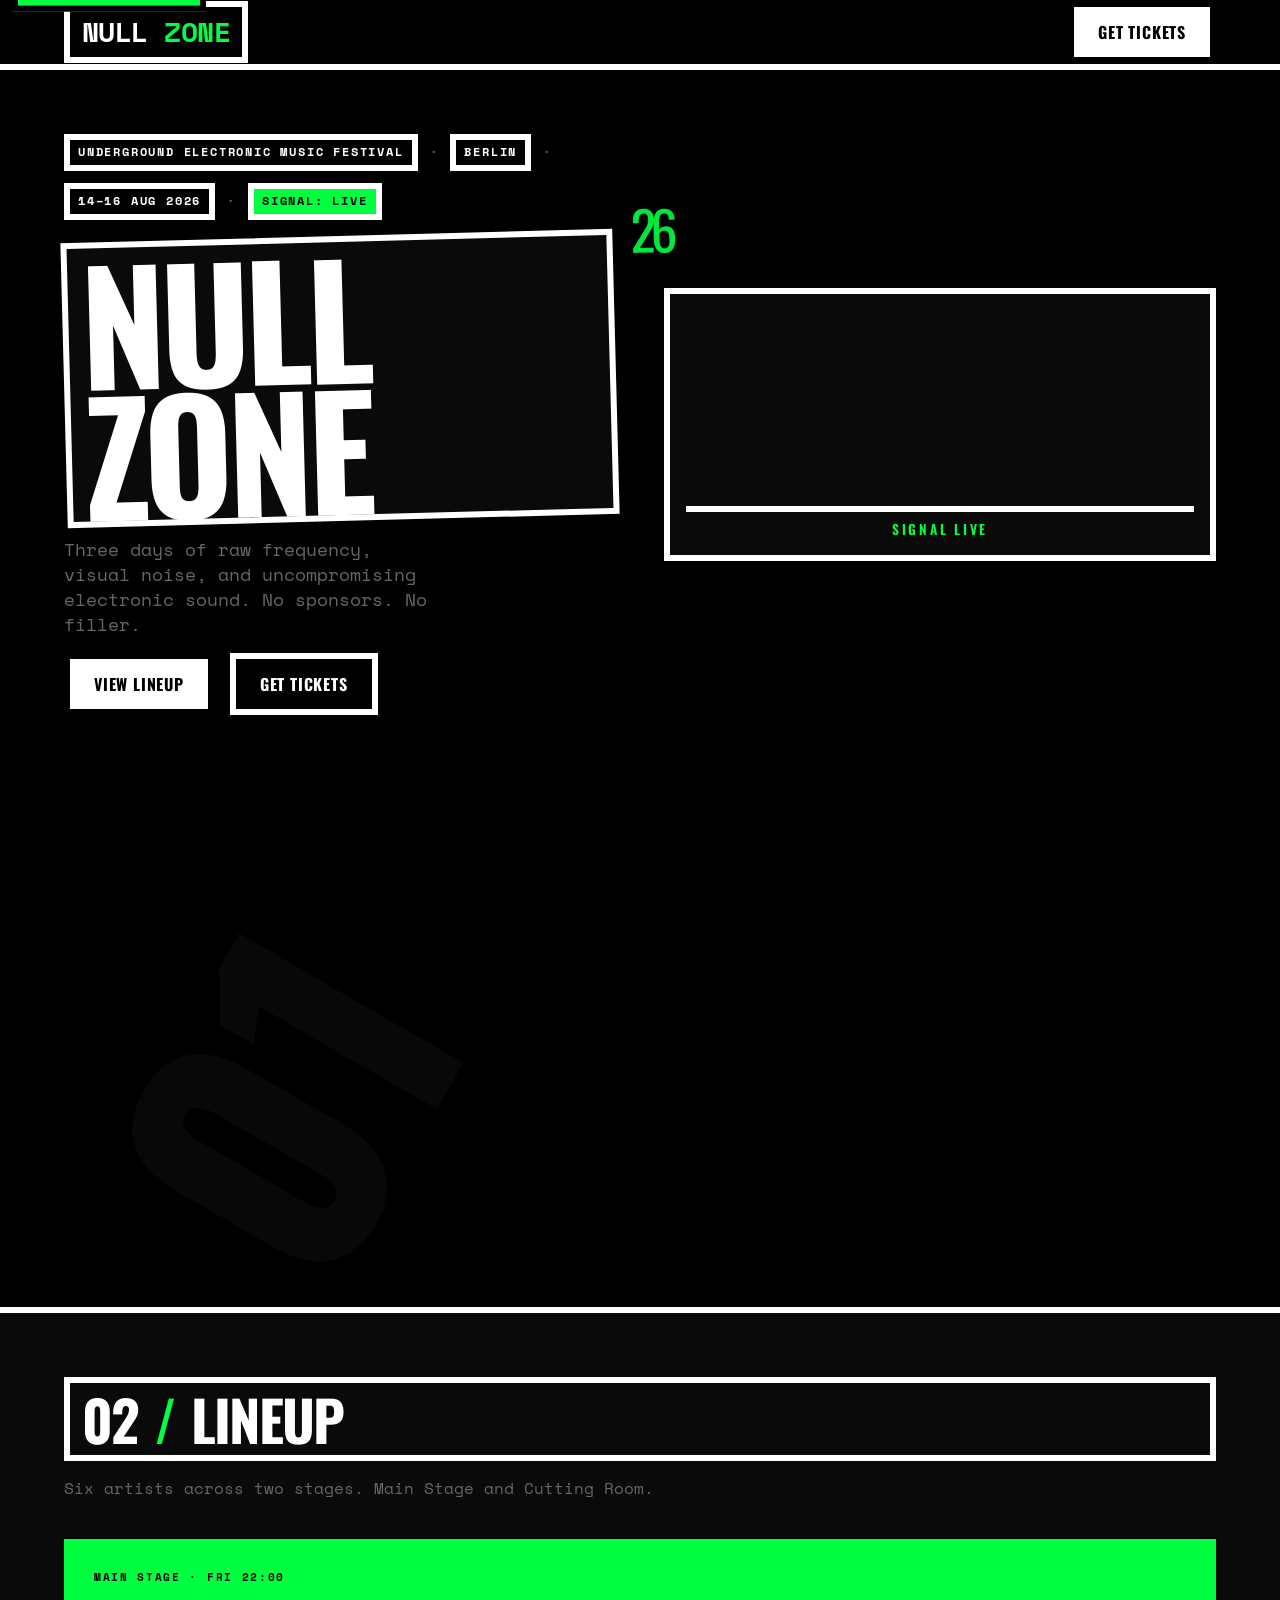
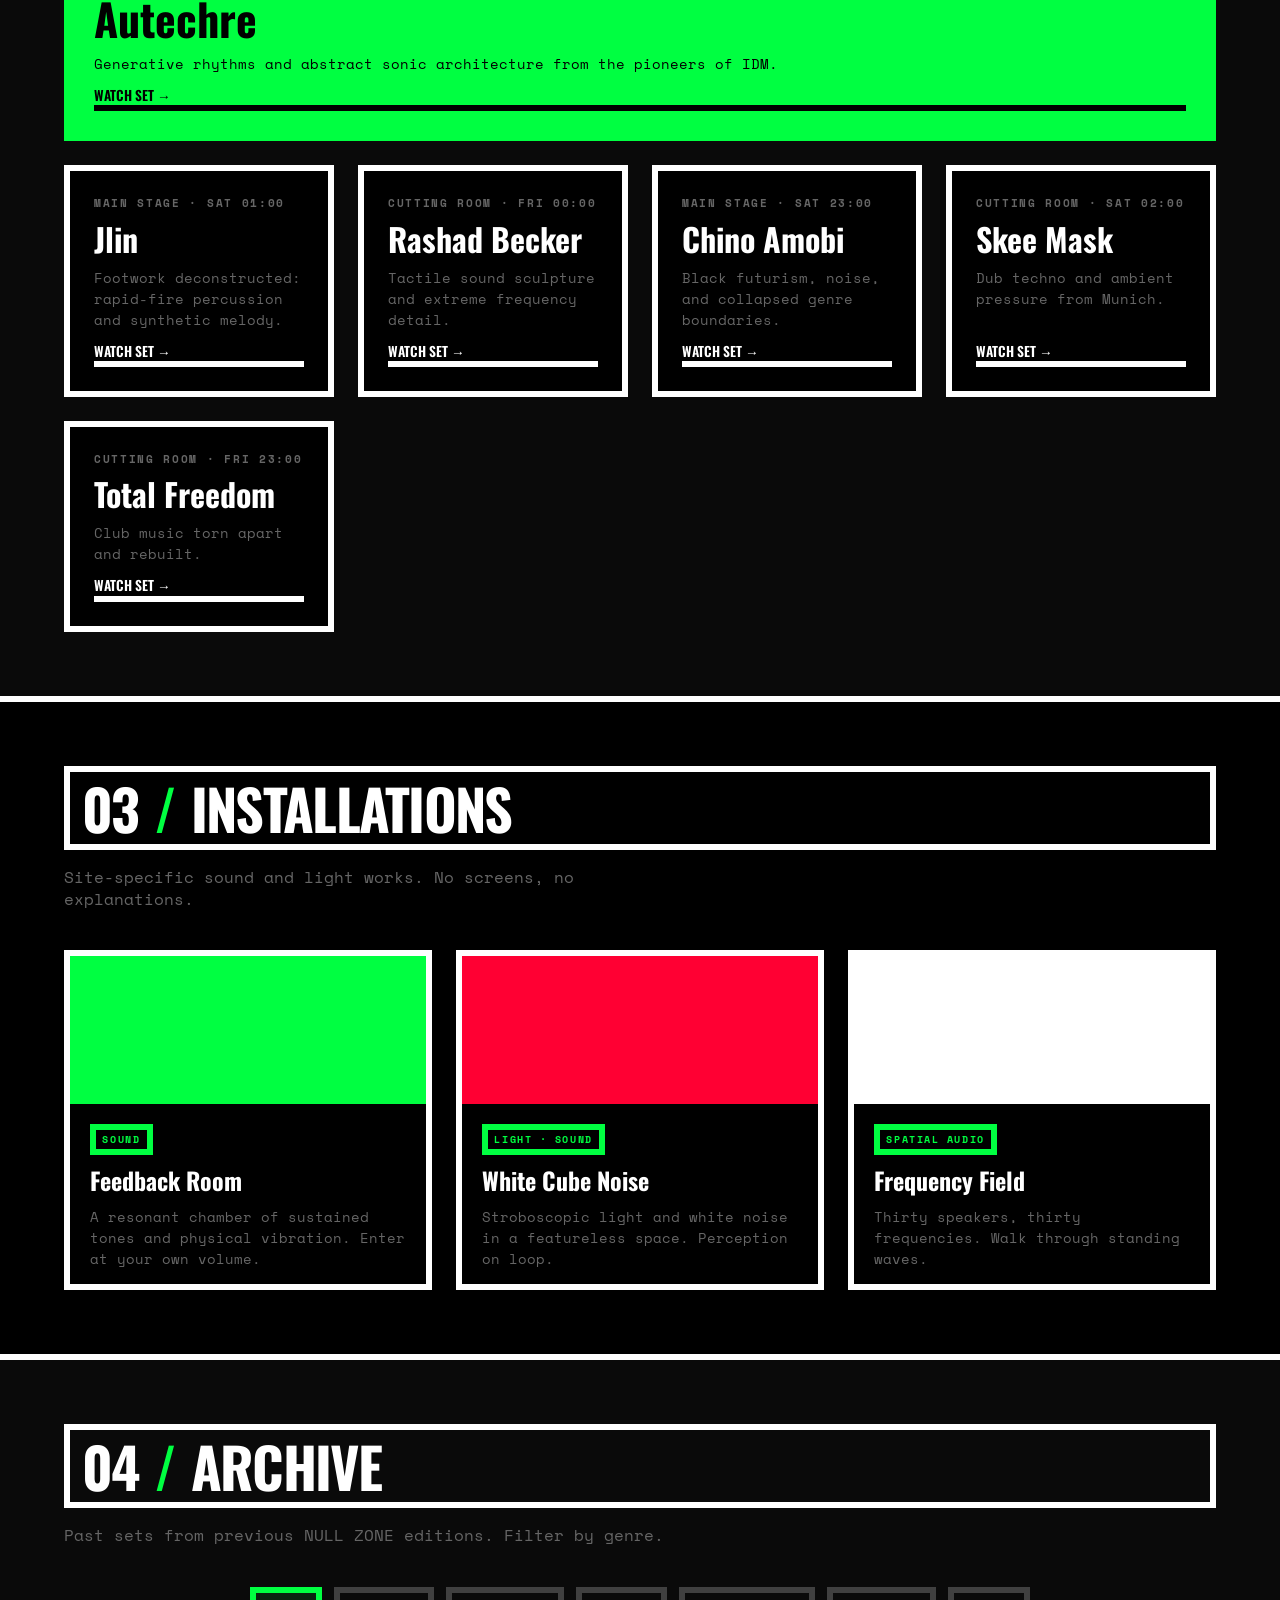
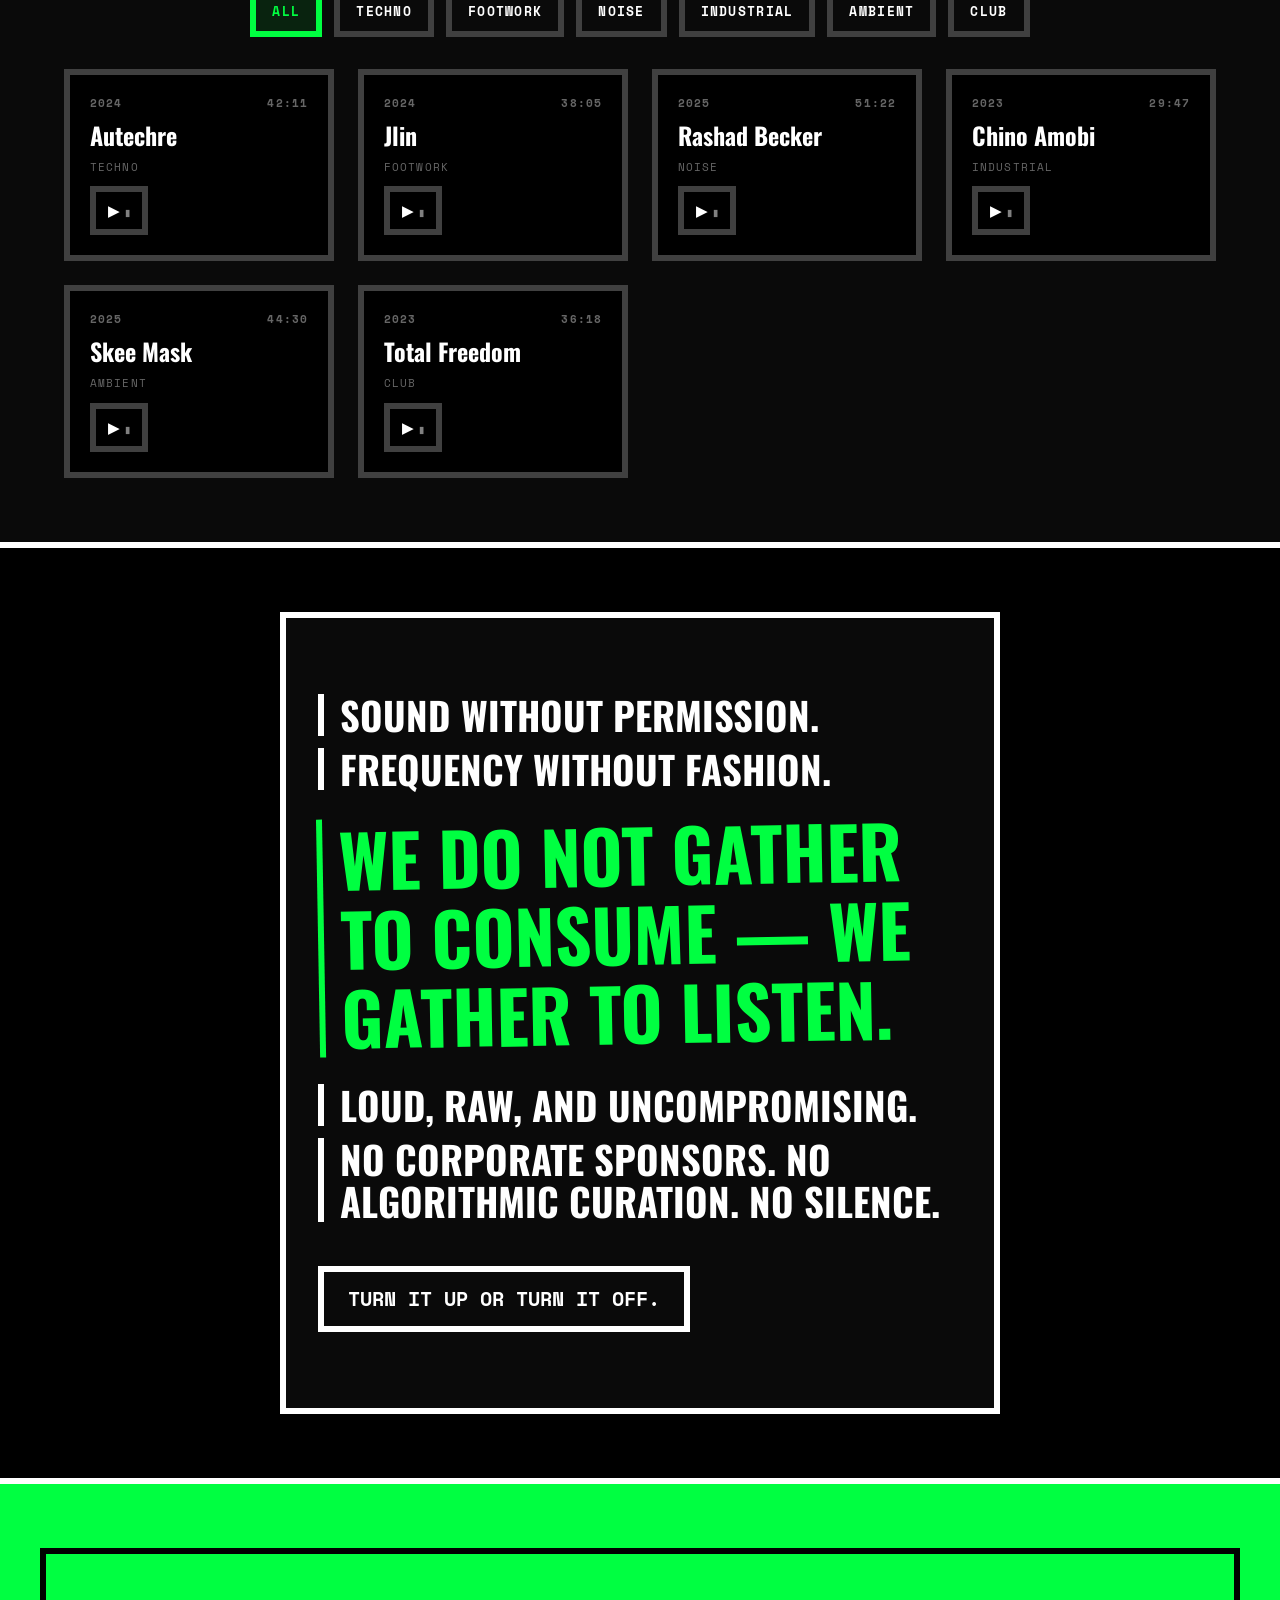
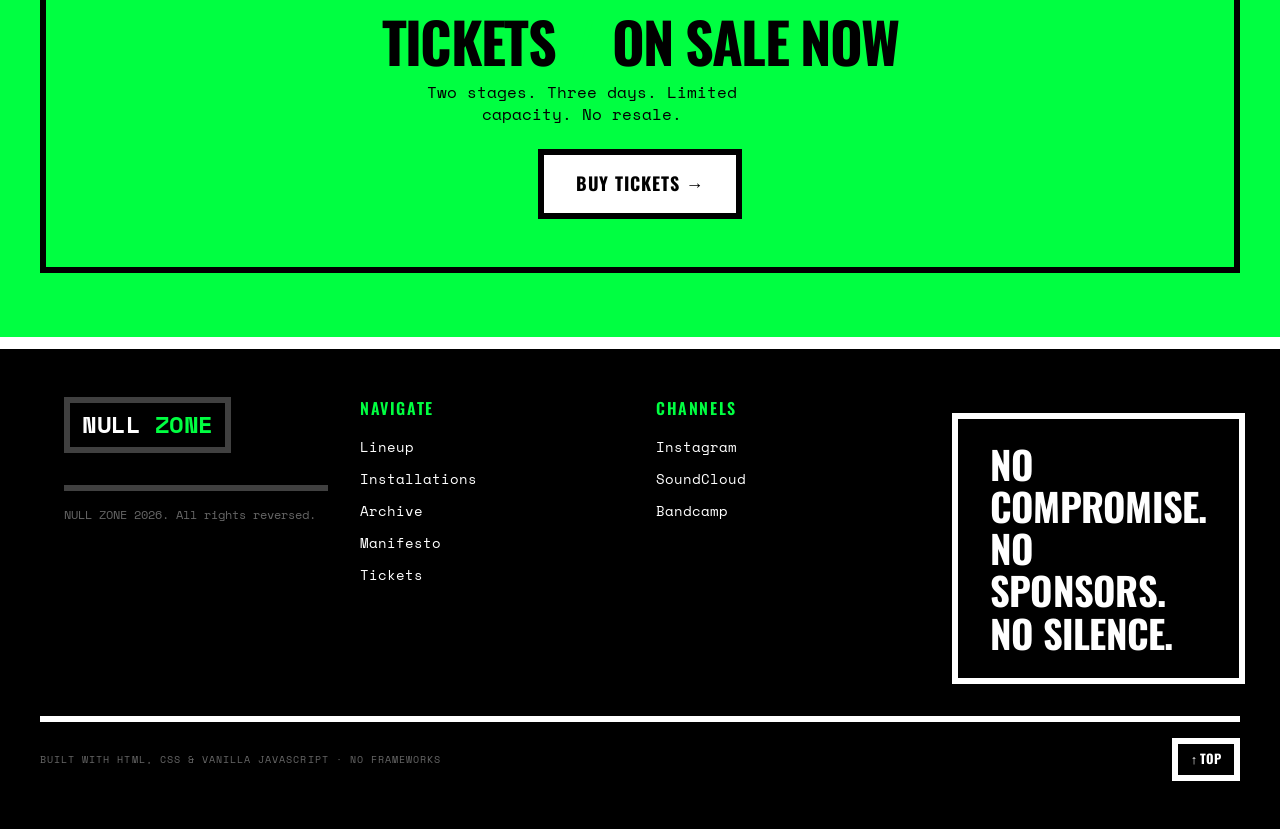
<file: index.html>
<!DOCTYPE html>
<html lang="en">
<head>
  <meta charset="UTF-8">
  <meta name="viewport" content="width=device-width, initial-scale=1.0">
  <title>NULL ZONE — Underground Electronic Music Festival & Archive</title>
  <link rel="preconnect" href="https://fonts.googleapis.com">
  <link rel="preconnect" href="https://fonts.gstatic.com" crossorigin>
  <link href="https://fonts.googleapis.com/css2?family=Space+Mono:ital,wght@0,400;0,700;1,400&family=Oswald:wght@400;600;700&display=swap" rel="stylesheet">
  <link rel="stylesheet" href="style.css">
</head>
<body>

  <a class="skip-link" href="#content">Skip to content</a>

  <header class="site-header" id="header">
    <div class="header-inner container">
      <a class="logo" href="#hero">NULL<span class="accent"> ZONE</span></a>

      <nav class="main-nav" id="main-nav">
        <ul class="nav-list">
          <li><a href="#lineup">Lineup</a></li>
          <li><a href="#installations">Installations</a></li>
          <li><a href="#archive">Archive</a></li>
          <li><a href="#manifesto">Manifesto</a></li>
        </ul>
      </nav>

      <a href="#tickets" class="btn btn--solid nav-cta">Get Tickets</a>

      <button class="nav-toggle" id="nav-toggle" type="button" aria-expanded="false" aria-controls="main-nav" aria-label="Toggle navigation menu">
        <span class="nav-toggle-bar"></span>
        <span class="nav-toggle-bar"></span>
        <span class="nav-toggle-bar"></span>
      </button>
    </div>
  </header>

  <main id="content">

    <!-- ===== HERO ===== -->
    <section class="hero" id="hero" aria-label="Home">
      <div class="container hero-grid">
        <div class="hero-copy">
          <div class="kicker">
            <span class="kicker-item">Underground Electronic Music Festival</span>
            <span class="kicker-sep">·</span>
            <span class="kicker-item">Berlin</span>
            <span class="kicker-sep">·</span>
            <span class="kicker-item">14–16 Aug 2026</span>
            <span class="kicker-sep">·</span>
            <span class="kicker-item kicker-status">Signal: Live</span>
          </div>
          <h1 class="hero-title">NULL ZONE<span class="hero-title-year">26</span></h1>
          <p class="hero-lede">Three days of raw frequency, visual noise, and uncompromising electronic sound. No sponsors. No filler.</p>
          <div class="hero-cta">
            <a href="#lineup" class="btn btn--solid">View Lineup</a>
            <a href="#tickets" class="btn btn--outline">Get Tickets</a>
          </div>
        </div>

        <div class="hero-visual">
          <div class="eq-grid">
            <div class="eq-col">
              <div class="eq-bar" style="--i:1"></div>
              <div class="eq-bar" style="--i:2"></div>
              <div class="eq-bar" style="--i:3"></div>
              <div class="eq-bar" style="--i:4"></div>
              <div class="eq-bar" style="--i:5"></div>
              <div class="eq-bar" style="--i:6"></div>
              <div class="eq-bar" style="--i:7"></div>
            </div>
            <div class="eq-col">
              <div class="eq-bar" style="--i:1"></div>
              <div class="eq-bar" style="--i:2"></div>
              <div class="eq-bar" style="--i:3"></div>
              <div class="eq-bar" style="--i:4"></div>
              <div class="eq-bar" style="--i:5"></div>
              <div class="eq-bar" style="--i:6"></div>
              <div class="eq-bar" style="--i:7"></div>
            </div>
            <div class="eq-col">
              <div class="eq-bar" style="--i:1"></div>
              <div class="eq-bar" style="--i:2"></div>
              <div class="eq-bar" style="--i:3"></div>
              <div class="eq-bar" style="--i:4"></div>
              <div class="eq-bar" style="--i:5"></div>
              <div class="eq-bar" style="--i:6"></div>
              <div class="eq-bar" style="--i:7"></div>
            </div>
          </div>
          <div class="eq-label">SIGNAL LIVE</div>
        </div>

        <div class="hero-number">01</div>
      </div>
    </section>

    <!-- ===== LINEUP ===== -->
    <section class="section section--lineup" id="lineup" aria-label="Lineup">
      <div class="container">
        <div class="section-head">
          <h2 class="section-title">02 <span class="section-title-slash">/</span> Lineup</h2>
          <p class="section-lede">Six artists across two stages. Main Stage and Cutting Room.</p>
        </div>

        <div class="lineup-grid">
          <article class="artist-card artist-card--featured">
            <div class="artist-stage">Main Stage · Fri 22:00</div>
            <h3 class="artist-name">Autechre</h3>
            <p class="artist-desc">Generative rhythms and abstract sonic architecture from the pioneers of IDM.</p>
            <a href="#" class="artist-link">Watch set <span class="arrow">→</span></a>
          </article>

          <article class="artist-card">
            <div class="artist-stage">Main Stage · Sat 01:00</div>
            <h3 class="artist-name">Jlin</h3>
            <p class="artist-desc">Footwork deconstructed: rapid-fire percussion and synthetic melody.</p>
            <a href="#" class="artist-link">Watch set <span class="arrow">→</span></a>
          </article>

          <article class="artist-card">
            <div class="artist-stage">Cutting Room · Fri 00:00</div>
            <h3 class="artist-name">Rashad Becker</h3>
            <p class="artist-desc">Tactile sound sculpture and extreme frequency detail.</p>
            <a href="#" class="artist-link">Watch set <span class="arrow">→</span></a>
          </article>

          <article class="artist-card">
            <div class="artist-stage">Main Stage · Sat 23:00</div>
            <h3 class="artist-name">Chino Amobi</h3>
            <p class="artist-desc">Black futurism, noise, and collapsed genre boundaries.</p>
            <a href="#" class="artist-link">Watch set <span class="arrow">→</span></a>
          </article>

          <article class="artist-card">
            <div class="artist-stage">Cutting Room · Sat 02:00</div>
            <h3 class="artist-name">Skee Mask</h3>
            <p class="artist-desc">Dub techno and ambient pressure from Munich.</p>
            <a href="#" class="artist-link">Watch set <span class="arrow">→</span></a>
          </article>

          <article class="artist-card">
            <div class="artist-stage">Cutting Room · Fri 23:00</div>
            <h3 class="artist-name">Total Freedom</h3>
            <p class="artist-desc">Club music torn apart and rebuilt.</p>
            <a href="#" class="artist-link">Watch set <span class="arrow">→</span></a>
          </article>
        </div>
      </div>
    </section>

    <!-- ===== INSTALLATIONS ===== -->
    <section class="section section--installations" id="installations" aria-label="Installations">
      <div class="container">
        <div class="section-head">
          <h2 class="section-title">03 <span class="section-title-slash">/</span> Installations</h2>
          <p class="section-lede">Site-specific sound and light works. No screens, no explanations.</p>
        </div>

        <div class="install-grid">
          <div class="install-card">
            <div class="install-visual" style="background:var(--accent);"></div>
            <div class="install-body">
              <span class="install-tag">Sound</span>
              <h3 class="install-title">Feedback Room</h3>
              <p class="install-desc">A resonant chamber of sustained tones and physical vibration. Enter at your own volume.</p>
            </div>
          </div>

          <div class="install-card">
            <div class="install-visual" style="background:var(--accent2);"></div>
            <div class="install-body">
              <span class="install-tag">Light · Sound</span>
              <h3 class="install-title">White Cube Noise</h3>
              <p class="install-desc">Stroboscopic light and white noise in a featureless space. Perception on loop.</p>
            </div>
          </div>

          <div class="install-card">
            <div class="install-visual" style="background:#ffffff;"></div>
            <div class="install-body">
              <span class="install-tag">Spatial Audio</span>
              <h3 class="install-title">Frequency Field</h3>
              <p class="install-desc">Thirty speakers, thirty frequencies. Walk through standing waves.</p>
            </div>
          </div>
        </div>
      </div>
    </section>

    <!-- ===== ARCHIVE (INTERACTIVE) ===== -->
    <section class="section section--archive" id="archive" aria-label="Archive">
      <div class="container">
        <div class="section-head">
          <h2 class="section-title">04 <span class="section-title-slash">/</span> Archive</h2>
          <p class="section-lede">Past sets from previous NULL ZONE editions. Filter by genre.</p>
        </div>

        <div class="filter-bar">
          <button class="filter-btn filter-btn--active" data-filter="all">All</button>
          <button class="filter-btn" data-filter="techno">Techno</button>
          <button class="filter-btn" data-filter="footwork">Footwork</button>
          <button class="filter-btn" data-filter="noise">Noise</button>
          <button class="filter-btn" data-filter="industrial">Industrial</button>
          <button class="filter-btn" data-filter="ambient">Ambient</button>
          <button class="filter-btn" data-filter="club">Club</button>
        </div>

        <div class="archive-grid" id="archive-grid">
          <article class="set-card" data-genre="techno">
            <div class="set-meta">
              <span class="set-year">2024</span>
              <span class="set-duration">42:11</span>
            </div>
            <h3 class="set-title">Autechre</h3>
            <span class="set-genre">Techno</span>
            <button class="set-play" type="button" aria-label="Play Autechre 2024 set">▶</button>
          </article>

          <article class="set-card" data-genre="footwork">
            <div class="set-meta">
              <span class="set-year">2024</span>
              <span class="set-duration">38:05</span>
            </div>
            <h3 class="set-title">Jlin</h3>
            <span class="set-genre">Footwork</span>
            <button class="set-play" type="button" aria-label="Play Jlin 2024 set">▶</button>
          </article>

          <article class="set-card" data-genre="noise">
            <div class="set-meta">
              <span class="set-year">2025</span>
              <span class="set-duration">51:22</span>
            </div>
            <h3 class="set-title">Rashad Becker</h3>
            <span class="set-genre">Noise</span>
            <button class="set-play" type="button" aria-label="Play Rashad Becker 2025 set">▶</button>
          </article>

          <article class="set-card" data-genre="industrial">
            <div class="set-meta">
              <span class="set-year">2023</span>
              <span class="set-duration">29:47</span>
            </div>
            <h3 class="set-title">Chino Amobi</h3>
            <span class="set-genre">Industrial</span>
            <button class="set-play" type="button" aria-label="Play Chino Amobi 2023 set">▶</button>
          </article>

          <article class="set-card" data-genre="ambient">
            <div class="set-meta">
              <span class="set-year">2025</span>
              <span class="set-duration">44:30</span>
            </div>
            <h3 class="set-title">Skee Mask</h3>
            <span class="set-genre">Ambient</span>
            <button class="set-play" type="button" aria-label="Play Skee Mask 2025 set">▶</button>
          </article>

          <article class="set-card" data-genre="club">
            <div class="set-meta">
              <span class="set-year">2023</span>
              <span class="set-duration">36:18</span>
            </div>
            <h3 class="set-title">Total Freedom</h3>
            <span class="set-genre">Club</span>
            <button class="set-play" type="button" aria-label="Play Total Freedom 2023 set">▶</button>
          </article>
        </div>
      </div>
    </section>

    <!-- ===== MANIFESTO ===== -->
    <section class="section section--manifesto" id="manifesto" aria-label="Manifesto">
      <div class="container manifesto-inner">
        <div class="manifesto-copy">
          <p class="manifesto-line">Sound without permission.</p>
          <p class="manifesto-line">Frequency without fashion.</p>
          <p class="manifesto-line manifesto-line--big">We do not gather to consume — we gather to listen.</p>
          <p class="manifesto-line">Loud, raw, and uncompromising.</p>
          <p class="manifesto-line">No corporate sponsors. No algorithmic curation. No silence.</p>
          <p class="manifesto-line manifesto-line--close">Turn it up or turn it off.</p>
        </div>
      </div>
    </section>

    <!-- ===== TICKETS CTA ===== -->
    <section class="section section--tickets" id="tickets" aria-label="Tickets">
      <div class="container tickets-inner">
        <div class="tickets-copy">
          <h2 class="tickets-title">Tickets <span class="tickets-divider">/</span> On Sale Now</h2>
          <p class="tickets-desc">Two stages. Three days. Limited capacity. No resale.</p>
        </div>
        <a href="https://example.com/tickets" class="btn btn--solid tickets-btn" target="_blank" rel="noopener">Buy Tickets →</a>
      </div>
    </section>

  </main>

  <!-- ===== FOOTER ===== -->
  <footer class="site-footer" id="footer">
    <div class="container footer-grid">
      <div class="footer-col footer-logo">
        <a class="logo" href="#hero">NULL<span class="accent"> ZONE</span></a>
        <p class="footer-copy">NULL ZONE 2026. All rights reversed.</p>
      </div>

      <div class="footer-col footer-nav">
        <h3 class="footer-heading">Navigate</h3>
        <ul>
          <li><a href="#lineup">Lineup</a></li>
          <li><a href="#installations">Installations</a></li>
          <li><a href="#archive">Archive</a></li>
          <li><a href="#manifesto">Manifesto</a></li>
          <li><a href="#tickets">Tickets</a></li>
        </ul>
      </div>

      <div class="footer-col footer-social">
        <h3 class="footer-heading">Channels</h3>
        <ul class="social-list">
          <li><a href="https://instagram.com/nullzone" target="_blank" rel="noopener">Instagram</a></li>
          <li><a href="https://soundcloud.com/nullzone" target="_blank" rel="noopener">SoundCloud</a></li>
          <li><a href="https://bandcamp.com/nullzone" target="_blank" rel="noopener">Bandcamp</a></li>
        </ul>
      </div>

      <div class="footer-col footer-close">
        <p class="footer-statement">No compromise.<br>No sponsors.<br>No silence.</p>
      </div>
    </div>

    <div class="footer-bar container">
      <p class="footer-bar-text">Built with HTML, CSS & Vanilla JavaScript · No frameworks</p>
      <a href="#top" class="footer-top">↑ Top</a>
    </div>
  </footer>

  <script src="script.js" defer></script>
</body>
</html>
</file>
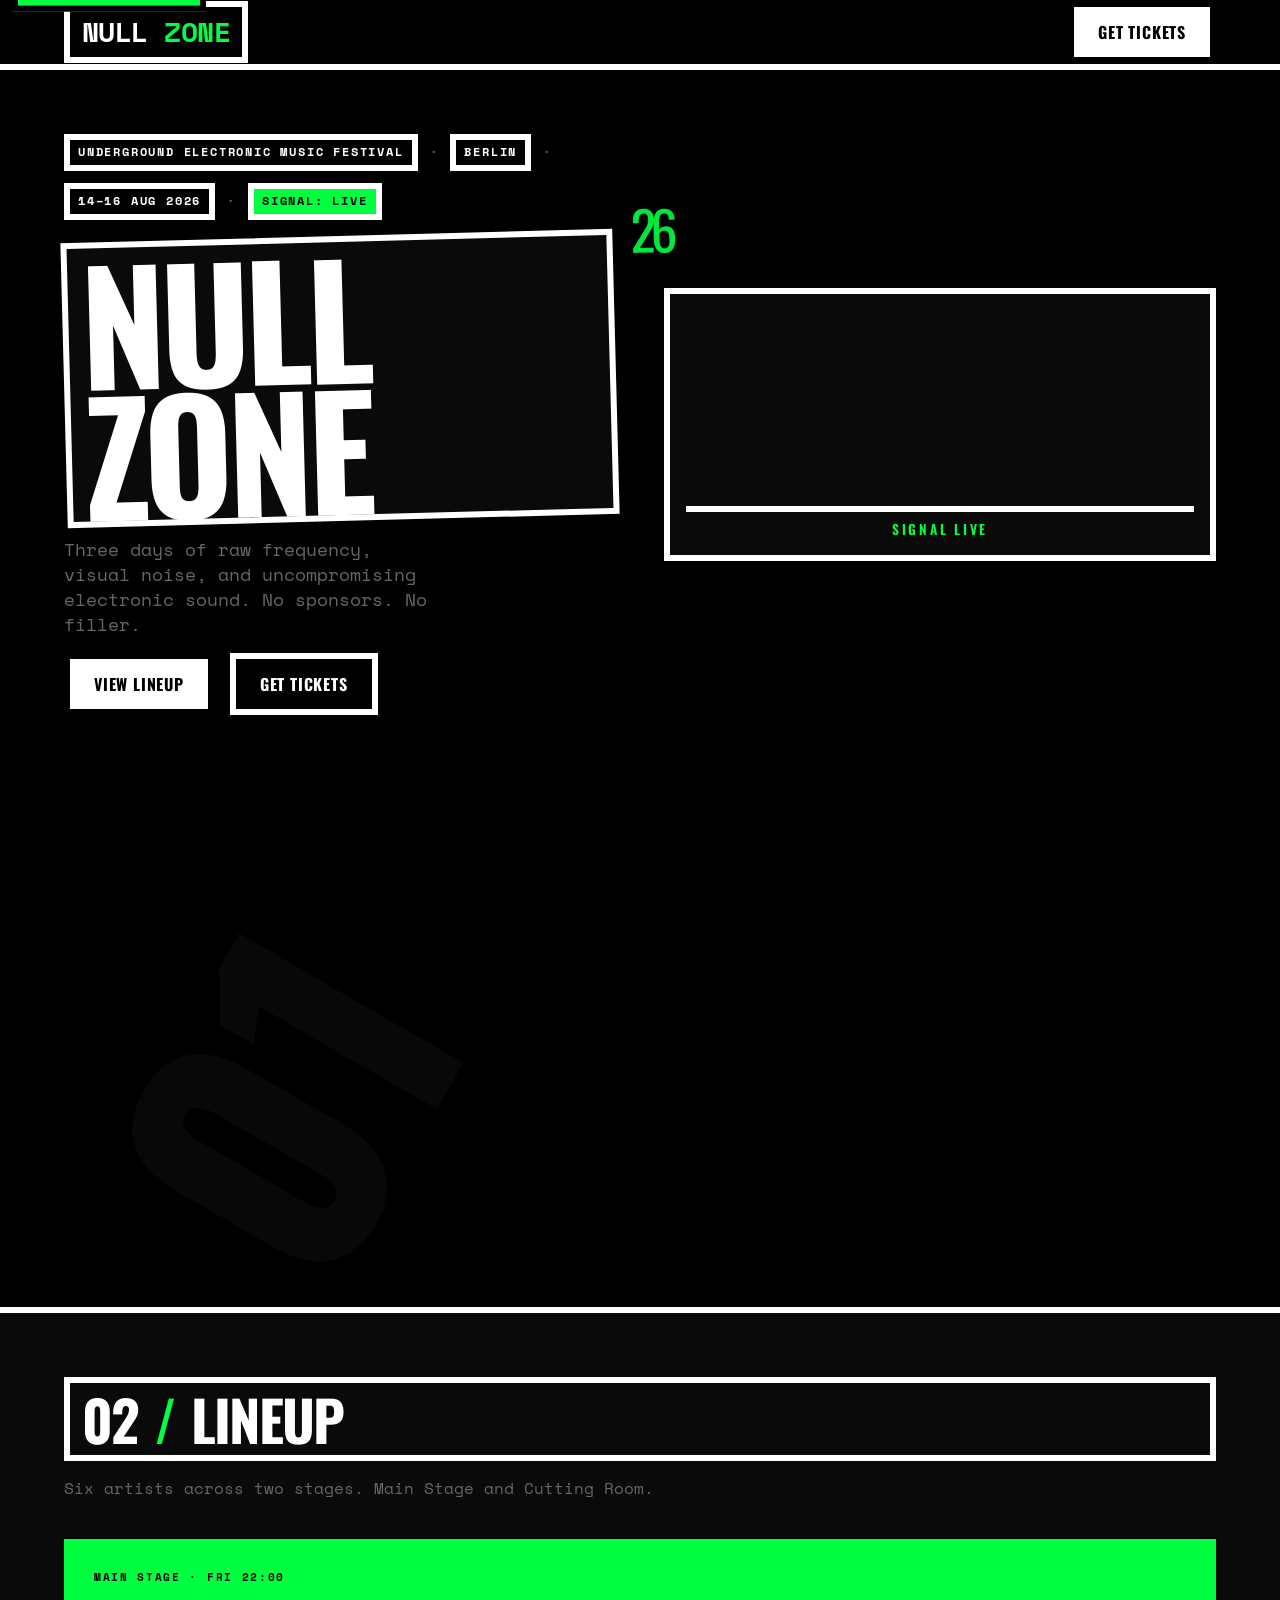
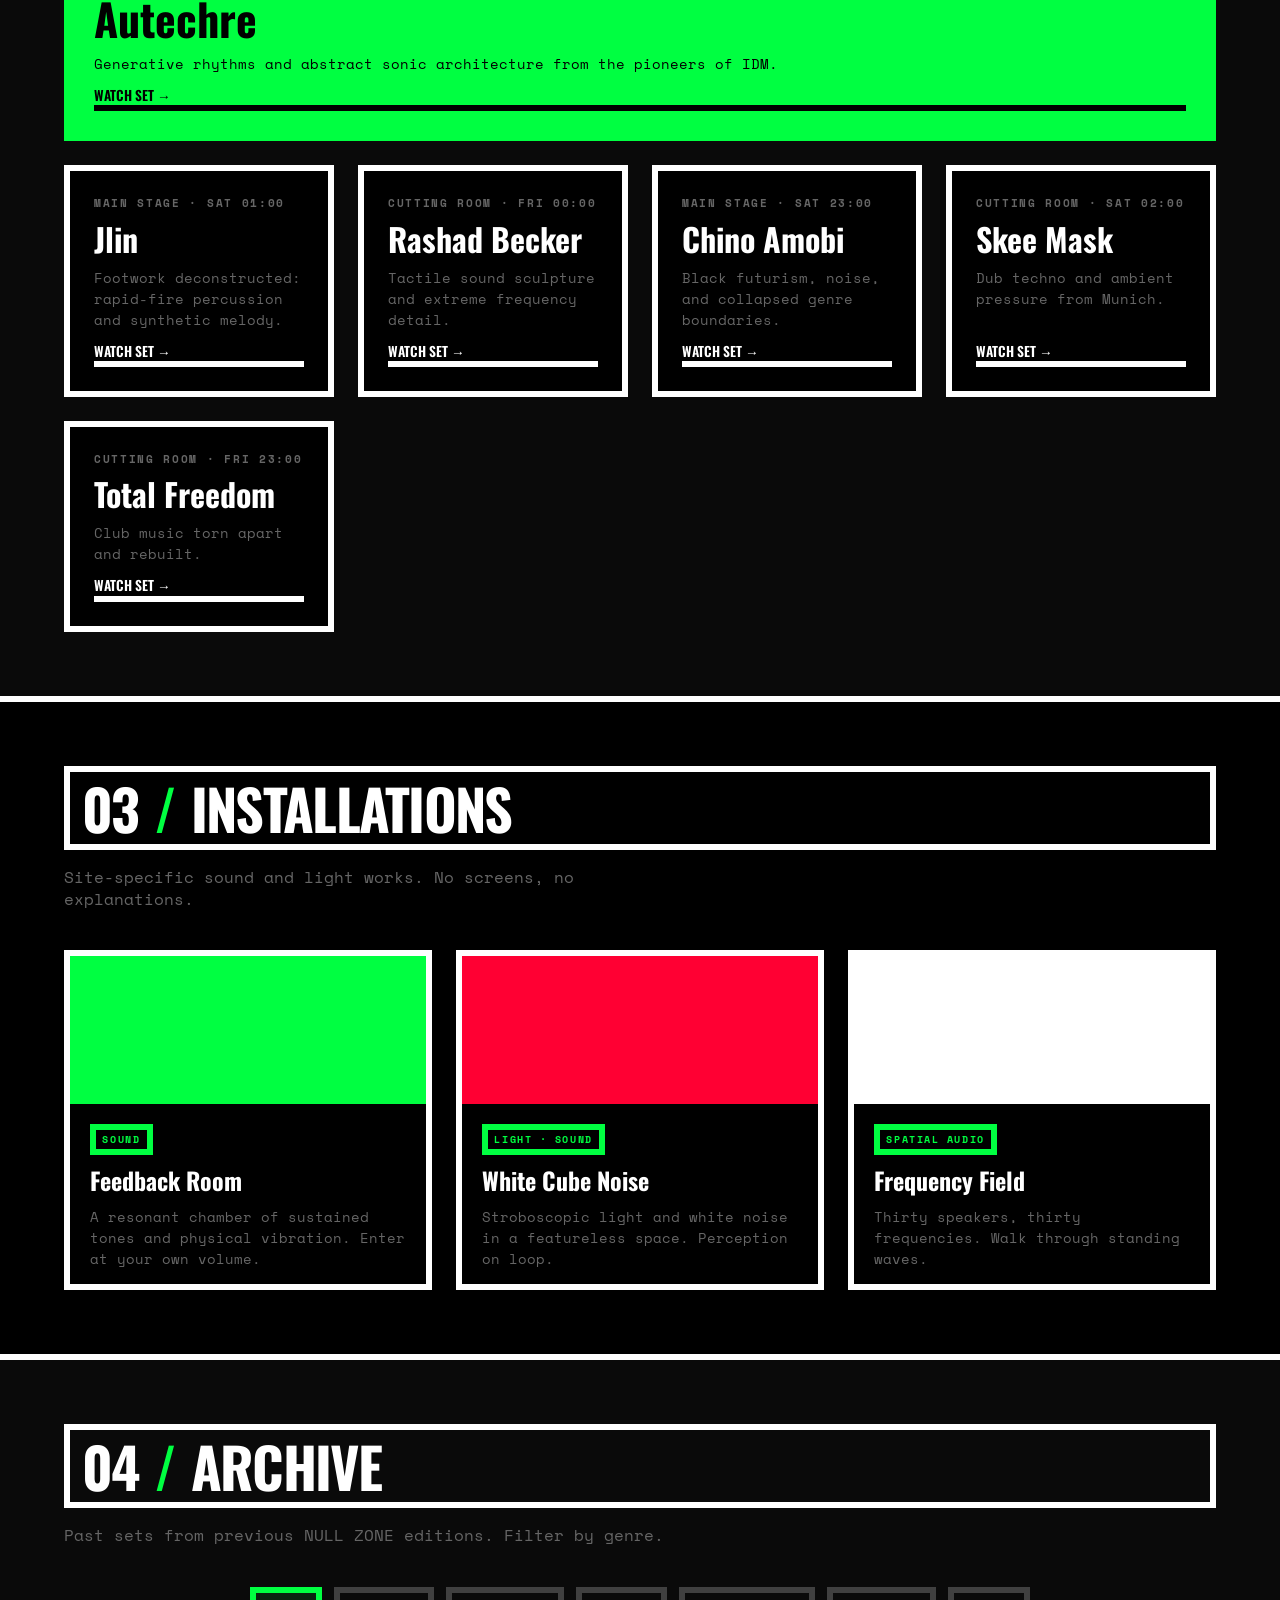
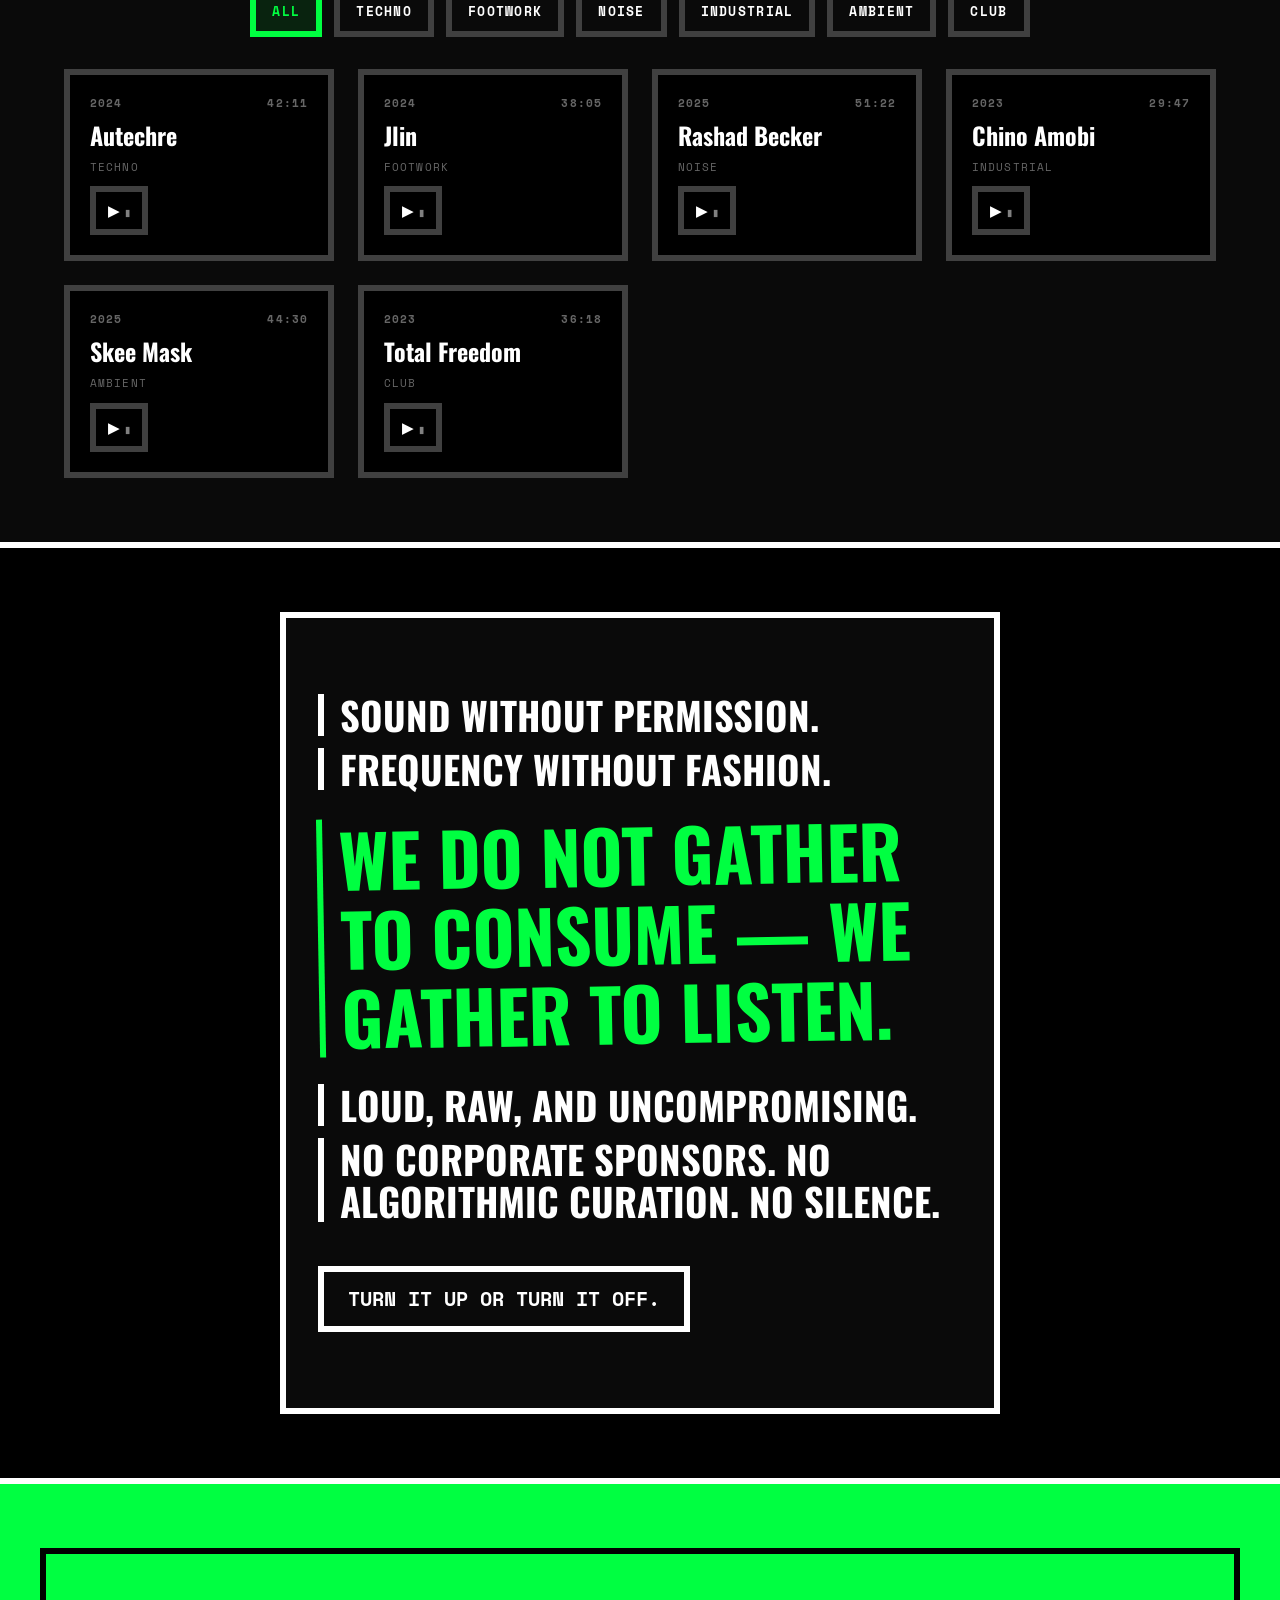
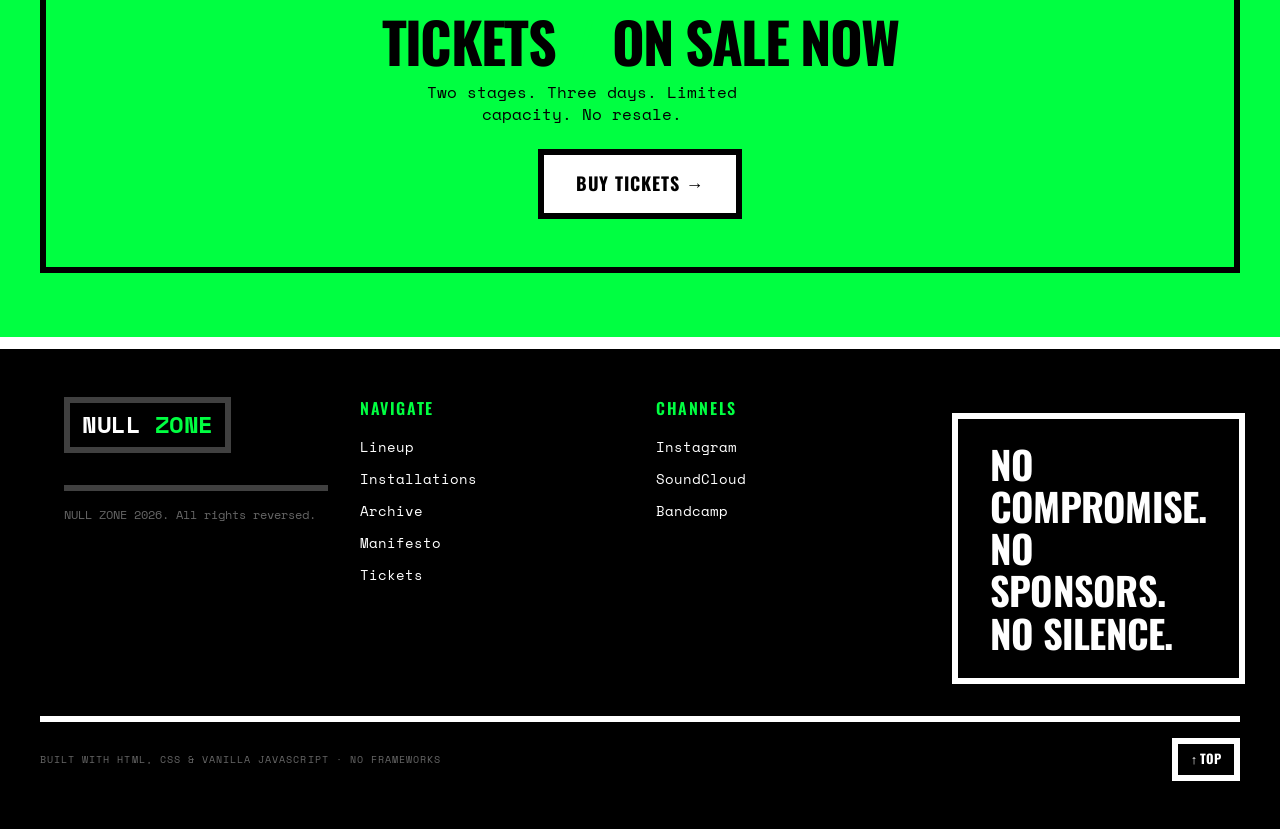
<file: temp.html>
<!DOCTYPE html>
<html lang="en">
<head>
  <meta charset="UTF-8">
  <meta name="viewport" content="width=device-width, initial-scale=1.0">
  <meta http-equiv="refresh" content="0; url=brutalist-website/">
  <title>NULL ZONE</title>
</head>
<body>
  <p>Redirecting to <a href="brutalist-website/">NULL ZONE</a>…</p>
</body>
</html>
</file>
<file: style.css>
/* ==========================================================================
   NULL ZONE — Brutalist Electronic Music Festival
   ========================================================================== */

/* Design tokens */
:root {
  --bg: #000000;
  --fg: #ffffff;
  --accent: #00ff41;
  --accent-hover: #00cc33;
  --accent2: #ff0033;
  --border: #ffffff;
  --border-dim: #404040;
  --surface: #0a0a0a;
  --muted: #666666;
  --font-mono: 'Space Mono', 'Courier New', monospace;
  --font-sans: 'Oswald', 'Impact', sans-serif;
  --bw: 6px;
  --transition: 0.15s ease;
  --max-width: 1200px;
}

*,
*::before,
*::after {
  box-sizing: border-box;
  margin: 0;
  padding: 0;
}

html {
  scroll-behavior: smooth;
}

@media (prefers-reduced-motion: reduce) {
  html {
    scroll-behavior: auto;
  }
  *,
  *::before,
  *::after {
    animation-duration: 0.01ms !important;
    animation-iteration-count: 1 !important;
    transition-duration: 0.01ms !important;
  }
}

body {
  background: var(--bg);
  color: var(--fg);
  font-family: var(--font-mono);
  font-size: 16px;
  line-height: 1.4;
  text-rendering: optimizeSpeed;
}

a {
  color: inherit;
  text-decoration: none;
}

img {
  display: block;
  max-width: 100%;
}

.container {
  width: 100%;
  max-width: var(--max-width);
  padding: 0 1.5rem;
  margin: 0 auto;
}

/* Skip link */
.skip-link {
  position: absolute;
  top: calc(var(--bw) * 2);
  left: calc(var(--bw) * 2);
  background: var(--accent);
  color: var(--bg);
  padding: 0.5rem 1rem;
  font-weight: 700;
  transform: translatey(-100%);
  transition: transform 0.2s;
  z-index: 1000;
  border: var(--bw) solid var(--bg);
}

.skip-link:focus {
  transform: translatey(0);
  outline: none;
  border-color: var(--fg);
}

/* ===== Header ===== */
.site-header {
  position: sticky;
  top: 0;
  z-index: 100;
  border-bottom: var(--bw) solid var(--border);
}

.header-inner {
  display: flex;
  align-items: center;
  justify-content: space-between;
  gap: 1rem;
  min-height: 4rem;
  flex-wrap: wrap;
}

.logo {
  font-family: var(--font-mono);
  font-size: 1.75rem;
  font-weight: 700;
  text-transform: uppercase;
  letter-spacing: -0.02em;
  border: var(--bw) solid var(--border);
  padding: 0.35rem 0.75rem;
  display: inline-block;
  transition: border-color var(--transition), background var(--transition), color var(--transition);
}

.logo:hover {
  background: var(--fg);
  color: var(--bg);
}

.logo .accent {
  color: var(--accent);
}

.logo:hover .accent {
  color: var(--bg);
}

.main-nav {
  position: absolute;
  top: 100%;
  left: 0;
  right: 0;
  background: var(--bg);
  border-bottom: var(--bw) solid var(--border);
  padding: 1rem;
  display: none;
}

.nav-list {
  display: flex;
  flex-wrap: wrap;
  gap: 0.5rem;
  list-style: none;
}

.nav-list a {
  font-family: var(--font-sans);
  font-size: 1.125rem;
  font-weight: 600;
  text-transform: uppercase;
  border: var(--bw) solid var(--border-dim);
  padding: 0.5rem 0.75rem;
  display: block;
  transition: border-color var(--transition), color var(--transition), background var(--transition);
}

.nav-list a:hover,
.nav-list a:focus-visible {
  border-color: var(--fg);
  color: var(--accent);
}

.nav-list a:focus-visible {
  outline: none;
  box-shadow: 0 0 0 4px var(--accent);
}

.nav-cta {
  font-family: var(--font-sans);
  font-weight: 700;
  text-transform: uppercase;
  background: var(--fg);
  color: var(--bg);
  border: var(--bw) solid var(--bg);
  padding: 0.6rem 1.25rem;
  font-size: 1rem;
  transition: background var(--transition), color var(--transition), border-color var(--transition);
}

.nav-cta:hover,
.nav-cta:focus-visible {
  background: var(--accent);
  border-color: var(--accent);
  color: var(--bg);
}

.nav-cta:focus-visible {
  outline: none;
  box-shadow: 0 0 0 4px var(--accent);
}

.nav-toggle {
  display: none;
  background: none;
  border: var(--bw) solid var(--border);
  padding: 0.5rem;
  cursor: pointer;
  z-index: 110;
}

.nav-toggle:focus-visible {
  outline: none;
  box-shadow: 0 0 0 4px var(--accent);
}

.nav-toggle-bar {
  display: block;
  width: 24px;
  height: 4px;
  background: var(--fg);
  margin: 5px 0;
  transition: transform 0.2s, opacity 0.2s, background var(--transition);
}

.nav-toggle[aria-expanded="true"] .nav-toggle-bar:nth-child(1) {
  transform: translatey(9px) rotate(45deg);
}

.nav-toggle[aria-expanded="true"] .nav-toggle-bar:nth-child(2) {
  opacity: 0;
}

.nav-toggle[aria-expanded="true"] .nav-toggle-bar:nth-child(3) {
  transform: translatey(-9px) rotate(-45deg);
}

/* ===== Hero ===== */
.hero {
  padding: 4rem 0 6rem;
  border-bottom: var(--bw) solid var(--border);
  position: relative;
  overflow: hidden;
}

.hero-grid {
  display: grid;
  grid-template-columns: 1fr 1fr;
  gap: 3rem;
  align-items: center;
}

.hero-copy {
  display: flex;
  flex-direction: column;
  gap: 1rem;
}

.kicker {
  display: flex;
  flex-wrap: wrap;
  align-items: center;
  gap: 0.75rem;
  font-size: 0.75rem;
  font-weight: 700;
  letter-spacing: 0.15em;
  text-transform: uppercase;
}

.kicker-item {
  border: var(--bw) solid var(--border);
  padding: 0.25rem 0.5rem;
  white-space: nowrap;
}

.kicker-sep {
  color: var(--muted);
}

.kicker-status {
  background: var(--accent);
  color: var(--bg);
}

.hero-title {
  font-family: var(--font-sans);
  font-size: clamp(4rem, 12vw, 14rem);
  font-weight: 700;
  line-height: 0.85;
  text-transform: uppercase;
  letter-spacing: -0.04em;
  margin: 0;
  position: relative;
  display: inline-block;
  border: var(--bw) solid var(--border);
  padding: 0.5rem 0.75rem 0.25rem;
  background: var(--surface);
  transform: rotate(-1.5deg);
}

.hero-title-year {
  position: absolute;
  top: -10%;
  right: -12%;
  font-size: 0.35em;
  font-weight: 400;
  color: var(--accent);
  opacity: 0.9;
}

.hero-lede {
  font-size: 1.125rem;
  max-width: 34ch;
  color: var(--muted);
}

.hero-cta {
  display: flex;
  gap: 1rem;
  flex-wrap: wrap;
}

.hero-visual {
  display: flex;
  flex-direction: column;
  align-items: center;
  gap: 1rem;
  position: relative;
  border: var(--bw) solid var(--border);
  padding: 1rem;
  background: var(--surface);
}

.eq-grid {
  display: grid;
  grid-template-columns: repeat(3, 1fr);
  gap: 0.5rem;
}

.eq-col {
  display: flex;
  flex-direction: column-reverse;
  gap: 0.5rem;
  height: 180px;
  width: 100%;
}

.eq-bar {
  width: 100%;
  background: var(--accent);
  animation: eq 1.2s ease-in-out infinite alternate;
}

.eq-bar:nth-child(2) { animation-duration: 1s; animation-delay: 0.2s; }
.eq-bar:nth-child(3) { animation-duration: 1.4s; animation-delay: 0.4s; }
.eq-bar:nth-child(4) { animation-duration: 0.9s; animation-delay: 0.1s; }
.eq-bar:nth-child(5) { animation-duration: 1.3s; animation-delay: 0.3s; }
.eq-bar:nth-child(6) { animation-duration: 1.1s; animation-delay: 0.5s; }
.eq-bar:nth-child(7) { animation-duration: 1.5s; animation-delay: 0.6s; }

@keyframes eq {
  0% { height: 20%; background: var(--accent); }
  100% { height: 95%; background: var(--accent2); }
}

.eq-label {
  font-family: var(--font-sans);
  font-size: 0.85rem;
  font-weight: 600;
  text-transform: uppercase;
  letter-spacing: 0.2em;
  color: var(--accent);
  border-top: var(--bw) solid var(--border);
  padding-top: 0.5rem;
  width: 100%;
  text-align: center;
}

.hero-number {
  position: absolute;
  top: 50%;
  left: 50%;
  transform: translate(-50%, -50%) rotate(-60deg);
  font-family: var(--font-sans);
  font-size: clamp(8rem, 25vw, 30rem);
  font-weight: 700;
  color: rgba(255, 255, 255, 0.03);
  z-index: 0;
  text-transform: uppercase;
  pointer-events: none;
  white-space: nowrap;
}

.hero-grid > * {
  position: relative;
  z-index: 1;
}

/* ===== Buttons ===== */
.btn {
  font-family: var(--font-sans);
  font-weight: 700;
  text-transform: uppercase;
  letter-spacing: 0.05em;
  border: var(--bw) solid;
  padding: 0.85rem 1.5rem;
  font-size: 1rem;
  display: inline-block;
  cursor: pointer;
  transition: background var(--transition), color var(--transition), border-color var(--transition), transform var(--transition);
}

.btn:focus-visible {
  outline: none;
  box-shadow: 0 0 0 4px var(--accent);
}

.btn:active {
  transform: translate(2px, 2px);
}

.btn--solid {
  background: var(--fg);
  color: var(--bg);
  border-color: var(--bg);
}

.btn--solid:hover,
.btn--solid:focus-visible {
  background: var(--accent);
  border-color: var(--accent);
  color: var(--bg);
}

.btn--outline {
  background: transparent;
  color: var(--fg);
  border-color: var(--border);
}

.btn--outline:hover,
.btn--outline:focus-visible {
  background: var(--fg);
  color: var(--bg);
  border-color: var(--fg);
}

/* ===== Sections ===== */
.section {
  padding: 4rem 0;
  border-bottom: var(--bw) solid var(--border);
}

.section--lineup {
  background: var(--surface);
}

.section--installations {
  background: var(--bg);
}

.section--archive {
  background: var(--surface);
}

.section--manifesto {
  background: var(--bg);
}

.section--tickets {
  background: var(--accent);
  color: var(--bg);
}

.section-head {
  display: flex;
  flex-direction: column;
  gap: 0.75rem;
  margin-bottom: 2.5rem;
  position: relative;
}

.section-title {
  font-family: var(--font-sans);
  font-size: clamp(2rem, 5vw, 3.5rem);
  font-weight: 700;
  text-transform: uppercase;
  letter-spacing: -0.03em;
  line-height: 1;
  display: inline-block;
  border: var(--bw) solid var(--border);
  padding: 0.5rem 0.75rem;
  margin-bottom: 0.25rem;
}

.section-title-slash {
  font-weight: 400;
  color: var(--accent);
  margin: 0 0.25rem;
}

.section-lede {
  font-size: 1rem;
  color: var(--muted);
  max-width: 60ch;
}

/* ===== Lineup grid ===== */
.lineup-grid {
  display: grid;
  grid-template-columns: repeat(auto-fit, minmax(260px, 1fr));
  gap: 1.5rem;
}

.artist-card {
  border: var(--bw) solid var(--border);
  padding: 1.5rem;
  background: var(--bg);
  display: flex;
  flex-direction: column;
  gap: 0.75rem;
  transition: border-color var(--transition), background var(--transition);
}

.artist-card:hover,
.artist-card:focus-within {
  border-color: var(--accent);
  background: var(--accent);
  color: var(--bg);
}

.artist-card--featured {
  grid-column: 1 / -1;
  border-color: var(--accent);
  background: var(--accent);
  color: var(--bg);
}

.artist-card--featured:hover {
  border-color: var(--fg);
  background: var(--fg);
  color: var(--bg);
}

.artist-stage {
  font-size: 0.7rem;
  font-weight: 700;
  letter-spacing: 0.15em;
  text-transform: uppercase;
  color: var(--muted);
}

.artist-card--featured .artist-stage {
  color: var(--bg);
}

.artist-name {
  font-family: var(--font-sans);
  font-size: 2rem;
  font-weight: 700;
  line-height: 1;
}

.artist-card--featured .artist-name {
  font-size: 2.75rem;
}

.artist-desc {
  font-size: 0.875rem;
  color: var(--muted);
  line-height: 1.5;
}

.artist-card--featured .artist-desc {
  color: var(--bg);
}

.artist-link {
  font-family: var(--font-sans);
  font-weight: 600;
  text-transform: uppercase;
  font-size: 0.85rem;
  border-bottom: var(--bw) solid currentColor;
  display: inline-block;
  margin-top: auto;
  transition: transform var(--transition), color var(--transition);
}

.artist-link:hover,
.artist-link:focus-visible {
  transform: translatex(8px);
  color: var(--accent);
}

.artist-card--featured .artist-link:hover {
  color: var(--accent2);
}

.arrow {
  display: inline-block;
  transition: transform var(--transition);
}

.artist-link:hover .arrow {
  transform: translatex(4px);
}

/* ===== Installations ===== */
.install-grid {
  display: grid;
  grid-template-columns: repeat(auto-fit, minmax(280px, 1fr));
  gap: 1.5rem;
}

.install-card {
  border: var(--bw) solid var(--border);
  height: 340px;
  display: flex;
  flex-direction: column;
  overflow: hidden;
  background: var(--bg);
  transition: transform var(--transition), border-color var(--transition);
}

.install-card:hover,
.install-card:focus-within {
  transform: translate(4px, -4px);
  border-color: var(--accent);
}

.install-visual {
  height: 45%;
  width: 100%;
}

.install-body {
  padding: 1.25rem;
  display: flex;
  flex-direction: column;
  gap: 0.75rem;
  height: 55%;
}

.install-tag {
  font-size: 0.65rem;
  font-weight: 700;
  letter-spacing: 0.15em;
  text-transform: uppercase;
  color: var(--accent);
  border: var(--bw) solid var(--accent);
  padding: 0.15rem 0.4rem;
  display: inline-block;
  width: fit-content;
}

.install-title {
  font-family: var(--font-sans);
  font-size: 1.5rem;
  font-weight: 700;
  line-height: 1.1;
}

.install-desc {
  font-size: 0.875rem;
  color: var(--muted);
  line-height: 1.5;
  margin-top: auto;
}

/* ===== Archive (interactive) ===== */
.filter-bar {
  display: flex;
  flex-wrap: wrap;
  gap: 0.75rem;
  margin-bottom: 2rem;
  justify-content: center;
}

.filter-btn {
  font-family: var(--font-mono);
  font-size: 0.8rem;
  font-weight: 700;
  text-transform: uppercase;
  letter-spacing: 0.1em;
  border: var(--bw) solid var(--border-dim);
  background: transparent;
  color: var(--fg);
  padding: 0.6rem 1rem;
  cursor: pointer;
  transition: border-color var(--transition), color var(--transition), background var(--transition);
}

.filter-btn:hover,
.filter-btn:focus-visible {
  border-color: var(--accent);
  color: var(--accent);
}

.filter-btn:focus-visible {
  outline: none;
  box-shadow: 0 0 0 4px var(--accent);
}

.filter-btn--active {
  border-color: var(--accent);
  color: var(--accent);
  background: rgba(0, 255, 65, 0.1);
}

.filter-btn--active:hover {
  background: var(--accent);
  color: var(--bg);
}

.archive-grid {
  display: grid;
  grid-template-columns: repeat(auto-fill, minmax(220px, 1fr));
  gap: 1.5rem;
}

.set-card {
  border: var(--bw) solid var(--border-dim);
  background: var(--bg);
  padding: 1.25rem;
  position: relative;
  overflow: hidden;
  transition: border-color var(--transition), transform var(--transition);
  display: flex;
  flex-direction: column;
  gap: 0.75rem;
}

.set-card:hover,
.set-card:focus-within {
  border-color: var(--fg);
  z-index: 2;
}

.set-card.is-playing {
  border-color: var(--accent);
  background: var(--accent);
  color: var(--bg);
  animation: play-glitch 0.15s steps(2, end) infinite alternate;
}

@keyframes play-glitch {
  0% { transform: translate(0); }
  100% { transform: translate(2px, -2px); }
}

.set-meta {
  display: flex;
  justify-content: space-between;
  font-size: 0.7rem;
  font-weight: 700;
  letter-spacing: 0.1em;
  text-transform: uppercase;
  color: var(--muted);
}

.set-card.is-playing .set-meta {
  color: var(--bg);
}

.set-title {
  font-family: var(--font-sans);
  font-size: 1.5rem;
  font-weight: 700;
  line-height: 1;
}

.set-card.is-playing .set-title {
  color: var(--bg);
}

.set-genre {
  font-size: 0.7rem;
  text-transform: uppercase;
  letter-spacing: 0.1em;
  color: var(--muted);
}

.set-card.is-playing .set-genre {
  color: var(--bg);
}

.set-play {
  font-family: var(--font-mono);
  font-weight: 700;
  font-size: 0.9rem;
  border: var(--bw) solid var(--border-dim);
  background: transparent;
  color: var(--fg);
  padding: 0.5rem 0.75rem;
  cursor: pointer;
  margin-top: auto;
  align-self: flex-start;
  transition: border-color var(--transition), background var(--transition), color var(--transition);
}

.set-play:hover,
.set-play:focus-visible {
  border-color: var(--accent);
  color: var(--accent);
}

.set-play:focus-visible {
  outline: none;
  box-shadow: 0 0 0 4px var(--accent);
}

.set-card.is-playing .set-play {
  border-color: var(--bg);
  background: var(--bg);
  color: var(--accent);
}

.set-card:not(.is-playing) .set-play::after {
  content: " ▮";
  font-size: 0.6em;
  opacity: 0.5;
}

/* ===== Manifesto ===== */
.manifesto-inner {
  max-width: 720px;
  margin: 0 auto;
  border: var(--bw) solid var(--border);
  padding: 4rem 2rem;
  position: relative;
  overflow: hidden;
  background: var(--surface);
}

.manifesto-copy {
  position: relative;
  z-index: 1;
}

.manifesto-line {
  font-family: var(--font-sans);
  font-size: clamp(1.75rem, 3vw, 2.75rem);
  font-weight: 700;
  line-height: 1.1;
  text-transform: uppercase;
  border-left: var(--bw) solid var(--border);
  padding-left: 1rem;
  margin: 0.75rem 0;
  display: block;
}

.manifesto-line--big {
  font-size: clamp(3rem, 6vw, 4.5rem);
  color: var(--accent);
  border-left-color: var(--accent);
  transform: rotate(-1deg);
  margin: 1.5rem 0 2rem;
}

.manifesto-line--close {
  font-family: var(--font-mono);
  font-size: 1.25rem;
  font-weight: 700;
  border: var(--bw) solid var(--fg);
  padding: 1rem 1.5rem;
  display: inline-block;
  margin-top: 2rem;
  transition: background var(--transition), color var(--transition), border-color var(--transition);
}

.manifesto-line--close:hover,
.manifesto-line--close:focus-visible {
  background: var(--fg);
  color: var(--bg);
  border-color: var(--fg);
}

.manifesto-line--close:focus-visible {
  outline: none;
  box-shadow: 0 0 0 4px var(--accent);
}

/* ===== Tickets CTA ===== */
.tickets-inner {
  border: var(--bw) solid var(--bg);
  padding: 3rem 2rem;
  display: flex;
  flex-direction: column;
  gap: 1.5rem;
  align-items: center;
  text-align: center;
}

.tickets-title {
  font-family: var(--font-sans);
  font-size: clamp(2rem, 5vw, 3.5rem);
  font-weight: 700;
  text-transform: uppercase;
  letter-spacing: -0.03em;
}

.tickets-divider {
  font-weight: 400;
  color: var(--accent);
  margin: 0 0.4rem;
}

.tickets-desc {
  font-size: 1rem;
  max-width: 40ch;
}

.tickets-btn {
  font-size: 1.125rem;
  padding: 1rem 2rem;
  border-color: var(--bg);
}

/* ===== Footer ===== */
.site-footer {
  background: var(--bg);
  border-top: var(--bw) solid var(--border);
  padding: 3rem 0 2rem;
}

.footer-grid {
  display: grid;
  grid-template-columns: repeat(auto-fit, minmax(180px, 1fr));
  gap: 2rem;
  margin-bottom: 2rem;
}

.footer-logo .logo {
  font-size: 1.5rem;
  margin-bottom: 1rem;
  border-color: var(--border-dim);
}

.footer-copy {
  font-size: 0.75rem;
  color: var(--muted);
  border-top: var(--bw) solid var(--border-dim);
  padding-top: 1rem;
  margin-top: 1rem;
}

.footer-heading {
  font-family: var(--font-sans);
  font-size: 1rem;
  font-weight: 600;
  text-transform: uppercase;
  letter-spacing: 0.1em;
  margin-bottom: 1rem;
  color: var(--accent);
}

.footer-nav ul {
  list-style: none;
}

.footer-nav li {
  margin-bottom: 0.6rem;
}

.footer-nav a {
  font-size: 0.875rem;
  border-bottom: 2px solid transparent;
  padding-bottom: 2px;
  transition: border-color var(--transition), color var(--transition);
}

.footer-nav a:hover,
.footer-nav a:focus-visible {
  color: var(--accent);
  border-color: var(--accent);
}

.footer-nav a:focus-visible {
  outline: none;
}

.social-list {
  list-style: none;
}

.social-list li {
  margin-bottom: 0.6rem;
}

.social-list a {
  font-size: 0.875rem;
  border-bottom: 2px solid transparent;
  padding-bottom: 2px;
  transition: border-color var(--transition), color var(--transition);
}

.social-list a:hover,
.social-list a:focus-visible {
  color: var(--accent);
  border-color: var(--accent);
}

.social-list a:focus-visible {
  outline: none;
}

.footer-statement {
  font-family: var(--font-sans);
  font-size: clamp(1.5rem, 3vw, 2.5rem);
  font-weight: 700;
  line-height: 1.1;
  text-transform: uppercase;
  letter-spacing: -0.02em;
  border: var(--bw) solid var(--fg);
  padding: 1.5rem 2rem;
  display: inline-block;
  margin-top: 1rem;
}

.footer-bar {
  border-top: var(--bw) solid var(--border);
  padding: 1rem 0;
  display: flex;
  justify-content: space-between;
  align-items: center;
  flex-wrap: wrap;
  gap: 1rem;
}

.footer-bar-text {
  font-size: 0.65rem;
  color: var(--muted);
  letter-spacing: 0.1em;
  text-transform: uppercase;
}

.footer-top {
  font-family: var(--font-sans);
  font-size: 0.8rem;
  font-weight: 700;
  text-transform: uppercase;
  border: var(--bw) solid var(--border);
  padding: 0.4rem 0.8rem;
  transition: background var(--transition), color var(--transition);
}

.footer-top:hover,
.footer-top:focus-visible {
  background: var(--fg);
  color: var(--bg);
}

.footer-top:focus-visible {
  outline: none;
  box-shadow: 0 0 0 4px var(--accent);
}

/* ===== Responsive ===== */
@media (max-width: 768px) {
  .hero-grid {
    grid-template-columns: 1fr;
    gap: 2rem;
  }

  .hero-title {
    font-size: clamp(2.5rem, 10vw, 5rem);
    transform: none;
  }

  .hero-visual {
    order: -1;
  }

  .eq-col {
    height: 140px;
  }

  .hero-number {
    font-size: clamp(5rem, 20vw, 12rem);
    position: static;
    transform: none;
    text-align: center;
    margin-top: 2rem;
    color: rgba(255, 255, 255, 0.05);
  }

  .nav-toggle {
    display: block;
  }

  .main-nav {
    padding: 1.5rem 1rem;
  }

  .nav-list {
    flex-direction: column;
    gap: 0.75rem;
  }

  .nav-list a {
    font-size: 1.25rem;
  }

  .nav-cta {
    width: 100%;
    text-align: center;
  }

  .section-title {
    font-size: 2rem;
  }

  .lineup-grid {
    grid-template-columns: 1fr;
  }

  .artist-card--featured {
    grid-column: 1;
  }

  .install-card {
    height: auto;
    min-height: 340px;
  }

  .install-visual {
    height: 35%;
  }

  .filter-bar {
    justify-content: flex-start;
    overflow-x: auto;
    padding-bottom: 0.5rem;
  }

  .footer-statement {
    font-size: 1.5rem;
  }

  .footer-bar {
    flex-direction: column;
    align-items: flex-start;
  }
}

@media (max-width: 480px) {
  .container {
    padding: 0 1rem;
  }

  .hero {
    padding: 2.5rem 0 4rem;
  }

  .hero-title {
    padding: 0.5rem 0.5rem 0.25rem;
  }

  .eq-col {
    height: 110px;
  }

  .section {
    padding: 2.5rem 0;
  }

  .manifesto-inner {
    padding: 2.5rem 1.5rem;
  }

  .manifesto-line {
    font-size: clamp(1.25rem, 4vw, 2rem);
  }

  .tickets-inner {
    padding: 2rem 1.5rem;
  }
}

/* Utility: hide filtered cards */
.is-hidden {
  display: none !important;
}
</file>
